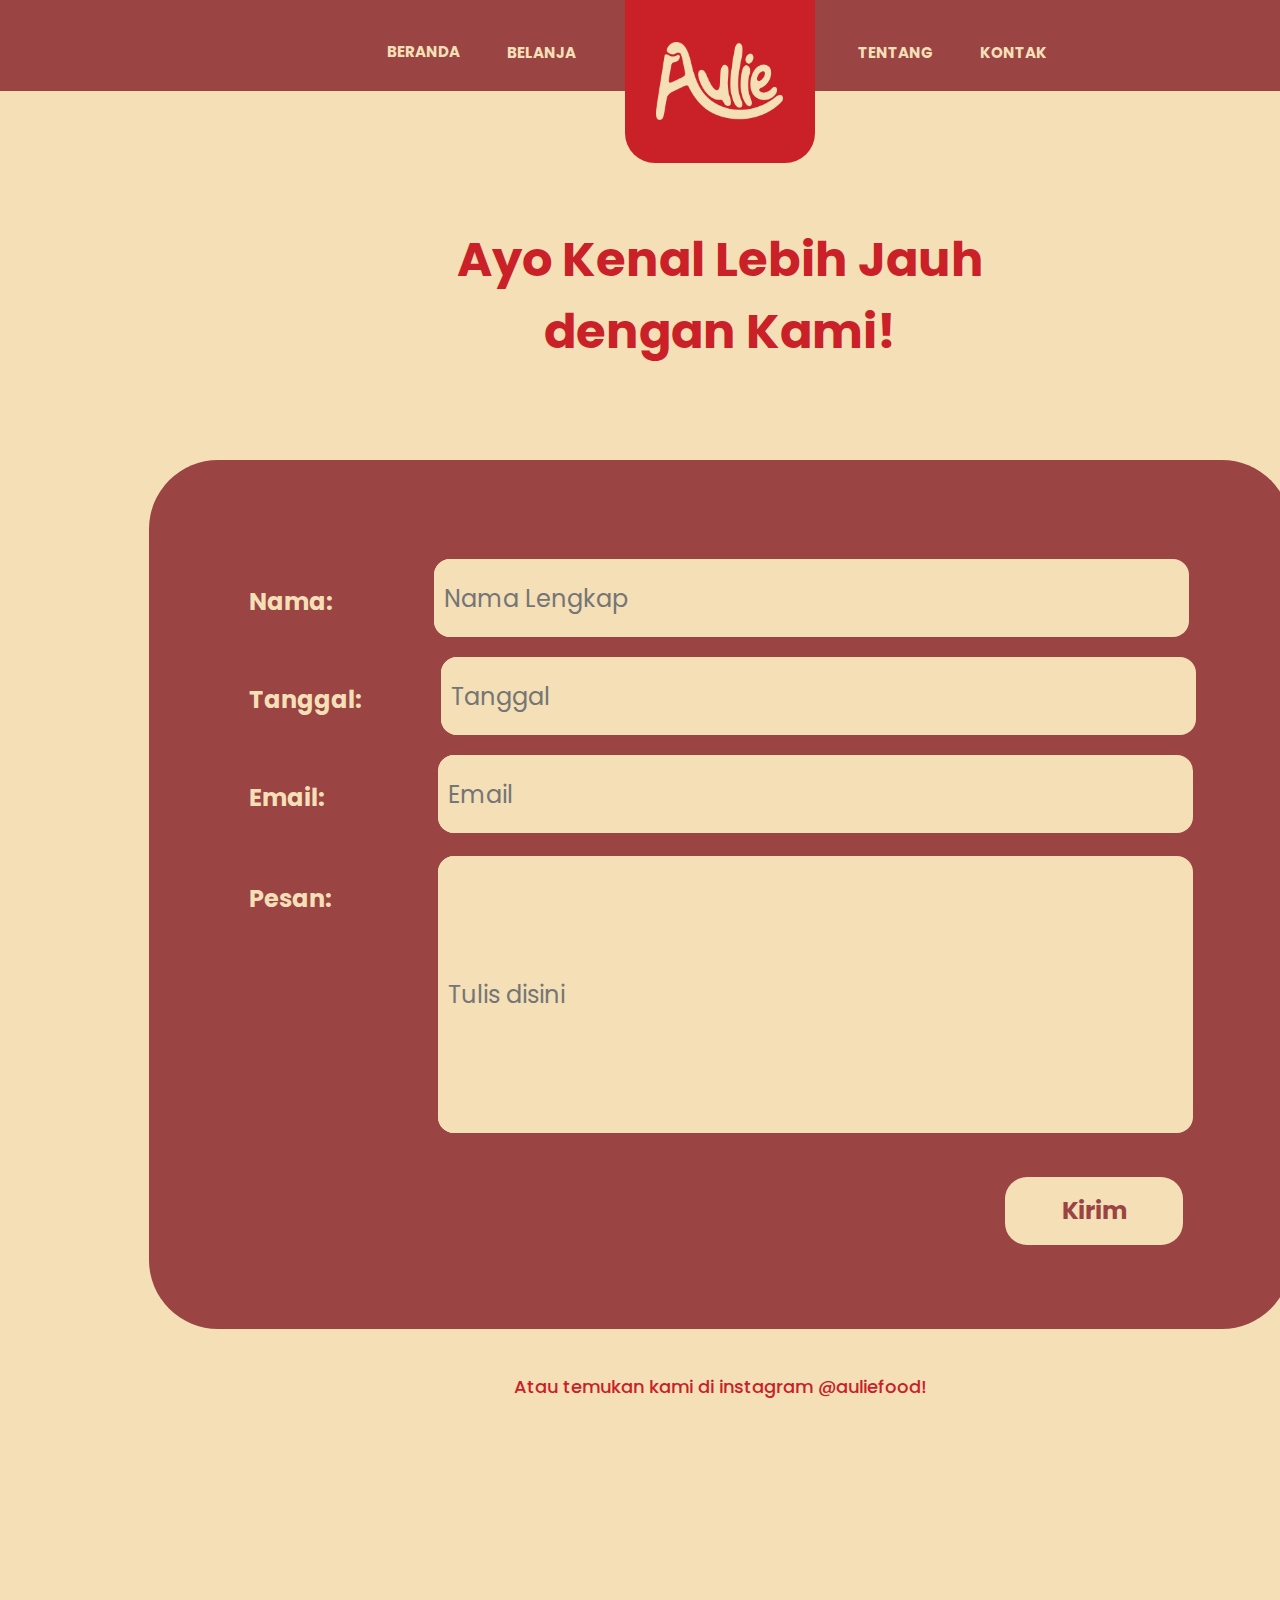
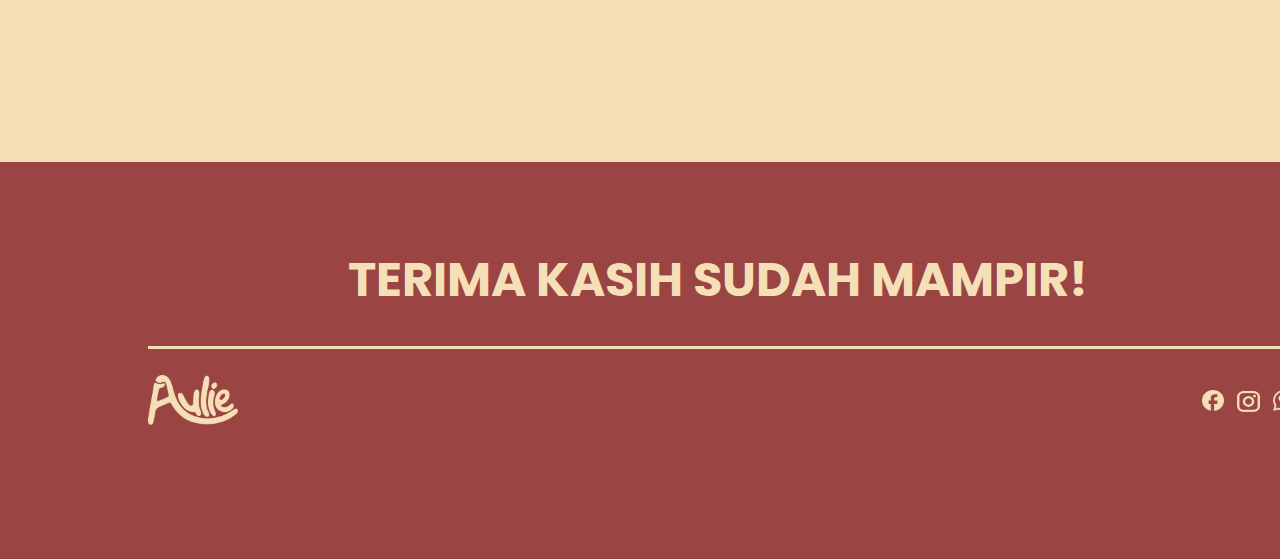
<file: contact.html>
<!DOCTYPE html>
<html>
<head>
  <meta charset="utf-8" />
  <link rel="icon" href="/favicon.ico" />
  <meta name="viewport" content="width=device-width, initial-scale=1" />
  <meta name="theme-color" content="#000000" />
  <title>CONTACT</title>
  <link rel="stylesheet" href="https://fonts.googleapis.com/css?family=Poppins%3A500%2C700"/>
  <link rel="stylesheet" href="https://fonts.googleapis.com/css?family=Source+Sans+Pro%3A500%2C700"/>
  <link rel="stylesheet" href="./styles/contact.css"/>
</head>
<body>
<div class="contact-bHX">
  <div class="auto-group-dj6y-YCm">
    <div class="body-1-skq">
      <p class="ayo-kenal-lebih-jauh-dengan-kami-Ajw">Ayo Kenal Lebih Jauh dengan Kami!</p>
      <div class="auto-group-xheu-fAu">
        <div class="auto-group-fnrt-ky3">
          <p class="nama--htH">Nama: </p>
          <div class="rectangle-15-29s">
            <input type="text" placeholder="Nama Lengkap">
          </div>
        </div>
        <div class="auto-group-2vgm-k5s">
          <p class="tanggal--hmo">Tanggal:</p>
          <div class="rectangle-16-Dk9"><input type="text" placeholder="Tanggal">
          </div>
        </div>
        <div class="auto-group-seof-MbT">
          <p class="email--ucy">Email:</p>
          <div class="rectangle-17-dYy">
            <input type="text" placeholder="Email">
          </div>
        </div>
        <div class="auto-group-bbtb-AJ1">
          <p class="pesan--iKX">Pesan:</p>
          <div class="rectangle-18-3Mo"> <input type="text" placeholder="Tulis disini">
          </div>
        </div>
        <div class="auto-group-ovg5-BD7"><a href="index.html">Kirim</a></div>
      </div>
      <p class="atau-temukan-kami-di-instagram-auliefood-pG5">Atau temukan kami di instagram @auliefood!</p>
    </div>
    <div class="navbar-vpu">
      <div class="rectangle-2-4w7">
      </div>
      <p class="beranda-p9b"><a href="index.html">BERANDA</a></p>
      <p class="belanja-viR"><a href="belanja.html">BELANJA</a></p>
      <p class="tentang-1zm"><a href="tentang.html">TENTANG</a></p>
      <p class="kontak-XiD">KONTAK</p>
      <div class="group-1-3Rf">
        <img class="group-hWD" src="./assets/group-Qrq.png"/>
      </div>
    </div>
  </div>
  <div class="footer-mFB">
    <div class="rectangle-6-u6V">
    </div>
    <p class="terima-kasih-sudah-mampir-C5b">TERIMA KASIH SUDAH MAMPIR!</p>
    <div class="line-1-3c1">
    </div>
    <div class="auto-group-dutt-yVf">
      <img class="group-gQ5" src="./assets/group-c6q.png"/>
      <a target="_blank" href="https://www.facebook.com/profile.php?id=100046115268625"><img class="vector-cYd" src="./assets/vector-97j.png"/></a>
      <a target="_blank"href="https://www.instagram.com/auliefood?igsh=MmVlMjlkMTBhMg=="><img class="vector-LUd" src="./assets/vector-69T.png"/></a>
      <a target="_blank"href="https://wa.me/6287879943777"><img class="vector-rhs" src="./assets/vector-Y9T.png"/></a>
    </div>
    <div class="ic-outline-facebook-Cmj">
    </div>
  </div>
</div>
</body>
</file>
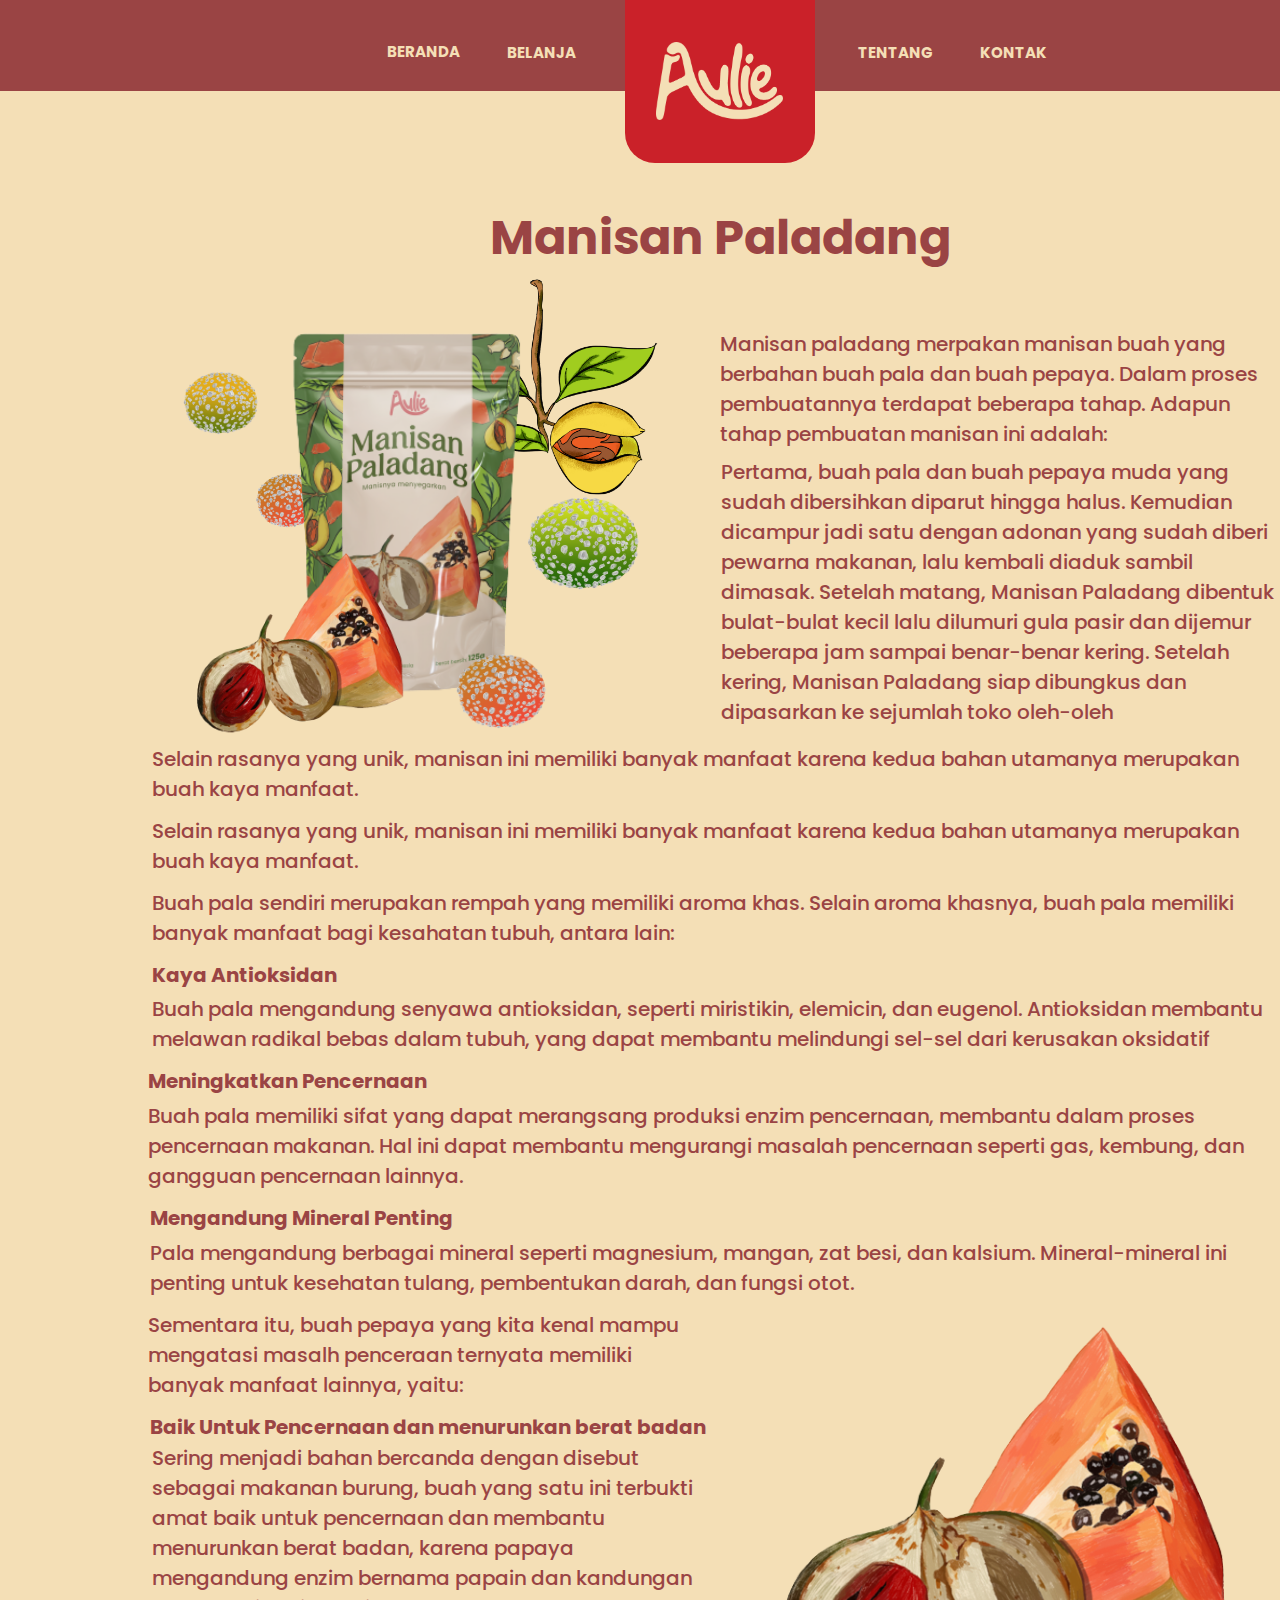
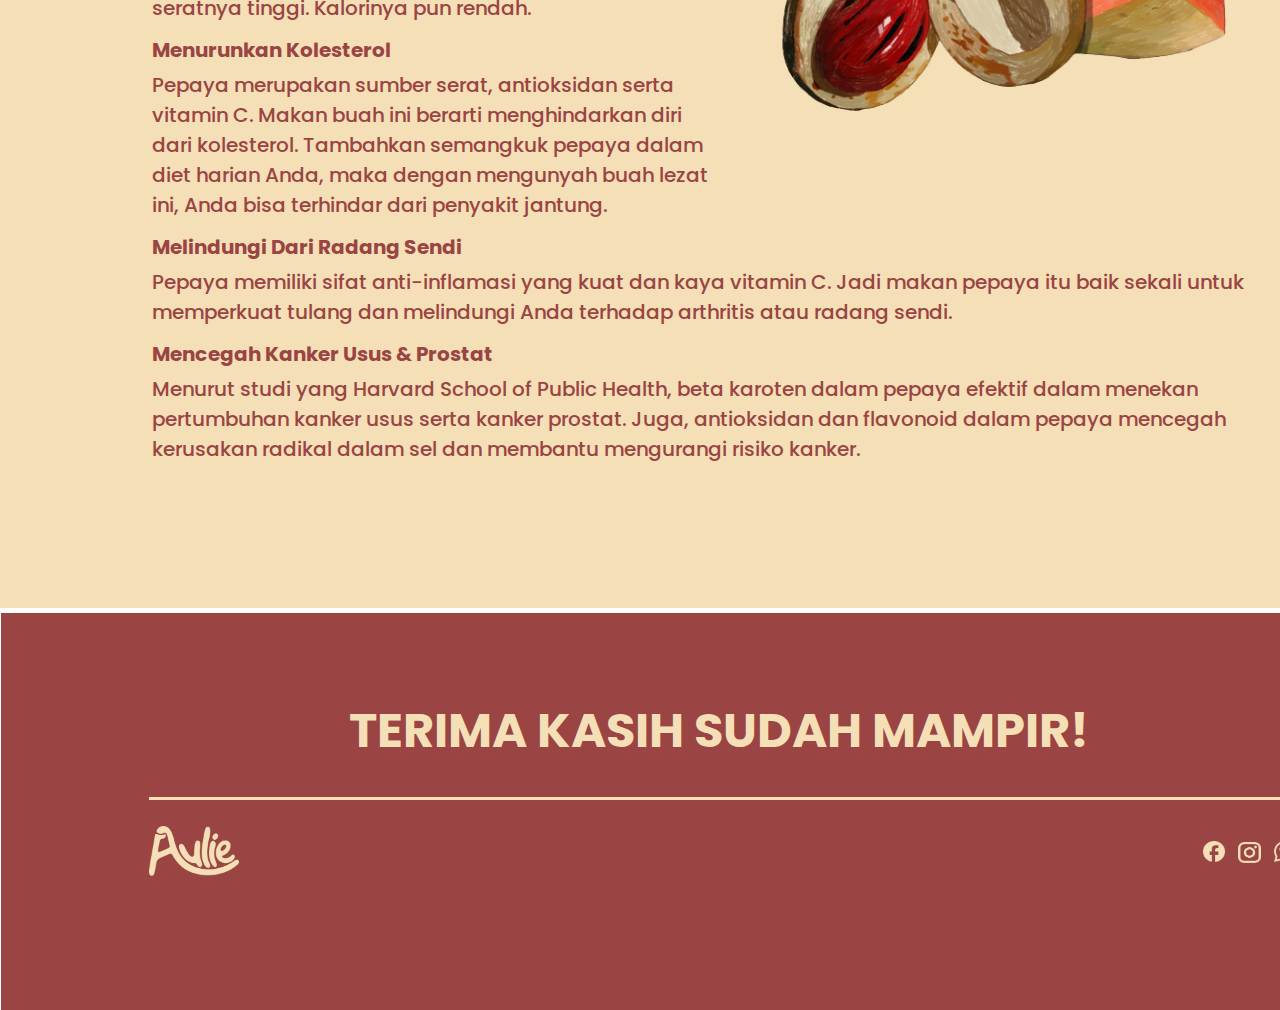
<file: tentang-paladang.html>
<!DOCTYPE html>
<html>
<head>
  <meta charset="utf-8" />
  <link rel="icon" href="/favicon.ico" />
  <meta name="viewport" content="width=device-width, initial-scale=1" />
  <meta name="theme-color" content="#000000" />
  <title>TENTANG PALADANG</title>
  <link rel="stylesheet" href="https://fonts.googleapis.com/css?family=Poppins%3A500%2C700"/>
  <link rel="stylesheet" href="https://fonts.googleapis.com/css?family=Source+Sans+Pro%3A500%2C700"/>
  <link rel="stylesheet" href="https://fonts.googleapis.com/css?family=Montserrat+Alternates%3A500"/>
  <link rel="stylesheet" href="./styles/tentang-paladang.css"/>
</head>
<body>
<div class="tentang-paladang-Uzh">
  <div class="body-1-2FX">
    <div class="auto-group-y5ed-8pM">
      <p class="manisan-paladang-3wK">Manisan Paladang</p>
      <div class="manisan-paladang-XrV">
        <img class="paladang-supergrafis-cnah-merah-r85" src="./assets/paladang-supergrafis-cnah-merah.png"/>
        <img class="paladang-supergrafis-cnah-merah-8bP" src="./assets/paladang-supergrafis-cnah-merah-f3b.png"/>
        <img class="pala-illustration-1-qkh" src="./assets/pala-illustration-1-R2d.png"/>
        <div class="paladang-transparant-AY5">
        </div>
        <img class="paladang-1-G5K" src="./assets/paladang-1-3Gq.png"/>
        <img class="paladang-supergrafis-cnah-ijo-abo" src="./assets/paladang-supergrafis-cnah-ijo-fLq.png"/>
        <img class="paladang-supergrafis-cnah-oren-JXo" src="./assets/paladang-supergrafis-cnah-oren-KQy.png"/>
        <img class="paladang-supergrafis-cnah-merah-SP7" src="./assets/paladang-supergrafis-cnah-merah-zSh.png"/>
      </div>
      <p class="manisan-paladang-merpakan-manisan-buah-yang-berbahan-buah-pala-dan-buah-pepaya-dalam-proses-pembuatannya-terdapat-beberapa-tahap-adapun-tahap-pembuatan-manisan-ini-adalah--9oK">Manisan paladang merpakan manisan buah yang berbahan buah pala dan buah pepaya. Dalam proses pembuatannya terdapat beberapa tahap. Adapun tahap pembuatan manisan ini adalah:</p>
      <p class="[base64]">
        <span class="[base64]">Pertama, buah pala dan buah pepaya muda yang sudah dibersihkan diparut hingga halus. Kemudian dicampur jadi satu dengan adonan yang sudah diberi pewarna makanan, lalu kembali diaduk sambil dimasak. Setelah matang, </span>
        <span class="[base64]">Manisan Paladang</span>
        <span class="[base64]"> dibentuk bulat-bulat kecil lalu dilumuri gula pasir dan dijemur beberapa jam sampai benar-benar kering. Setelah kering, </span>
        <span class="[base64]">Manisan Paladang</span>
        <span class="[base64]"> siap dibungkus dan dipasarkan ke sejumlah toko oleh-oleh</span>
      </p>
      <p class="selain-rasanya-yang-unik-manisan-ini-memiliki-banyak-manfaat-karena-kedua-bahan-utamanya-merupakan-buah-kaya-manfaat-WUm">Selain rasanya yang unik, manisan ini memiliki banyak manfaat karena kedua bahan utamanya merupakan buah kaya manfaat.</p>
    </div>
    <div class="auto-group-wfmx-MkH">
      <p class="sementara-itu-buah-pepaya-yang-kita-kenal-mampu-mengatasi-masalh-penceraan-ternyata-memiliki-banyak-manfaat-lainnya-yaitu--H89">Sementara itu, buah pepaya yang kita kenal mampu mengatasi masalh penceraan ternyata memiliki banyak manfaat lainnya, yaitu:</p>
      <p class="[base64]">Sering menjadi bahan bercanda dengan disebut sebagai makanan burung, buah yang satu ini terbukti amat baik untuk pencernaan dan membantu menurunkan berat badan, karena papaya mengandung enzim bernama papain dan kandungan seratnya tinggi. Kalorinya pun rendah.</p>
      <p class="pala-mengandung-berbagai-mineral-seperti-magnesium-mangan-zat-besi-dan-kalsium-mineral-mineral-ini-penting-untuk-kesehatan-tulang-pembentukan-darah-dan-fungsi-otot-YyB">Pala mengandung berbagai mineral seperti magnesium, mangan, zat besi, dan kalsium. Mineral-mineral ini penting untuk kesehatan tulang, pembentukan darah, dan fungsi otot.</p>
      <p class="baik-untuk-pencernaan-dan-menurunkan-berat-badan-CXw">Baik Untuk Pencernaan dan menurunkan berat badan</p>
      <p class="[base64]">Pepaya merupakan sumber serat, antioksidan serta vitamin C. Makan buah ini berarti menghindarkan diri dari kolesterol. Tambahkan semangkuk pepaya dalam diet harian Anda, maka dengan mengunyah buah lezat ini, Anda bisa terhindar dari penyakit jantung.</p>
      <p class="menurunkan-kolesterol-7HX">Menurunkan Kolesterol</p>
      <img class="paladang-1-DbT" src="./assets/paladang-1-Qih.png"/>
    </div>
    <p class="selain-rasanya-yang-unik-manisan-ini-memiliki-banyak-manfaat-karena-kedua-bahan-utamanya-merupakan-buah-kaya-manfaat-Y7w">Selain rasanya yang unik, manisan ini memiliki banyak manfaat karena kedua bahan utamanya merupakan buah kaya manfaat.</p>
    <p class="buah-pala-sendiri-merupakan-rempah-yang-memiliki-aroma-khas-selain-aroma-khasnya-buah-pala-memiliki-banyak-manfaat-bagi-kesahatan-tubuh-antara-lain--DE5">Buah pala sendiri merupakan rempah yang memiliki aroma khas. Selain aroma khasnya, buah pala memiliki banyak manfaat bagi kesahatan tubuh, antara lain:</p>
    <p class="[base64]">Buah pala mengandung senyawa antioksidan, seperti miristikin, elemicin, dan eugenol. Antioksidan membantu melawan radikal bebas dalam tubuh, yang dapat membantu melindungi sel-sel dari kerusakan oksidatif</p>
    <p class="kaya-antioksidan-tjX">Kaya Antioksidan</p>
    <p class="[base64]">Buah pala memiliki sifat yang dapat merangsang produksi enzim pencernaan, membantu dalam proses pencernaan makanan. Hal ini dapat membantu mengurangi masalah pencernaan seperti gas, kembung, dan gangguan pencernaan lainnya.</p>
    <p class="meningkatkan-pencernaan-c3F">Meningkatkan Pencernaan</p>
    <p class="mengandung-mineral-penting-KTT">Mengandung Mineral Penting</p>
    <p class="pepaya-memiliki-sifat-anti-inflamasi-yang-kuat-dan-kaya-vitamin-c-jadi-makan-pepaya-itu-baik-sekali-untuk-memperkuat-tulang-dan-melindungi-anda-terhadap-arthritis-atau-radang-sendi-zpV">Pepaya memiliki sifat anti-inflamasi yang kuat dan kaya vitamin C. Jadi makan pepaya itu baik sekali untuk memperkuat tulang dan melindungi Anda terhadap arthritis atau radang sendi.</p>
    <p class="melindungi-dari-radang-sendi-zxu">Melindungi Dari Radang Sendi</p>
    <p class="[base64]">Menurut studi yang Harvard School of Public Health, beta karoten dalam pepaya efektif dalam menekan pertumbuhan kanker usus serta kanker prostat. Juga, antioksidan dan flavonoid dalam pepaya mencegah kerusakan radikal dalam sel dan membantu mengurangi risiko kanker.</p>
    <p class="mencegah-kanker-usus-prostat-KNu">Mencegah Kanker Usus &amp; Prostat</p>
  </div>
  <div class="footer-c77">
    <div class="rectangle-6-85T">
    </div>
    <p class="terima-kasih-sudah-mampir-4jo">TERIMA KASIH SUDAH MAMPIR!</p>
    <div class="line-1-mPK">
    </div>
    <img class="group-hXs" src="./assets/group-c6q.png"/>
    <a target="_blank" href="https://www.facebook.com/profile.php?id=100046115268625"><img class="vector-qPB" src="./assets/vector-97j.png"/></a>
    <a target="_blank"href="https://www.instagram.com/auliefood?igsh=MmVlMjlkMTBhMg=="><img class="vector-6pu" src="./assets/vector-69T.png"/></a>
    <a target="_blank"href="https://wa.me/6287879943777"><img class="vector-dpq" src="./assets/vector-Y9T.png"/></a>
  </div>
  <div class="navbar-NnR">
    <div class="rectangle-2-6iR">
    </div>
    <p class="beranda-F5X"><a href="index.html">BERANDA</a></p>
    <p class="belanja-9gh"><a href="belanja.html">BELANJA</a></p>
    <p class="tentang-4of"><a href="tentang.html">TENTANG</a></p>
    <p class="kontak-BNV"><a href="contact.html">KONTAK</a></p>
    <div class="group-1-gq3">
      <img class="group-Bmo" src="./assets/group-Qrq.png"/>
    </div>
  </div>
</div>
</body>
</file>
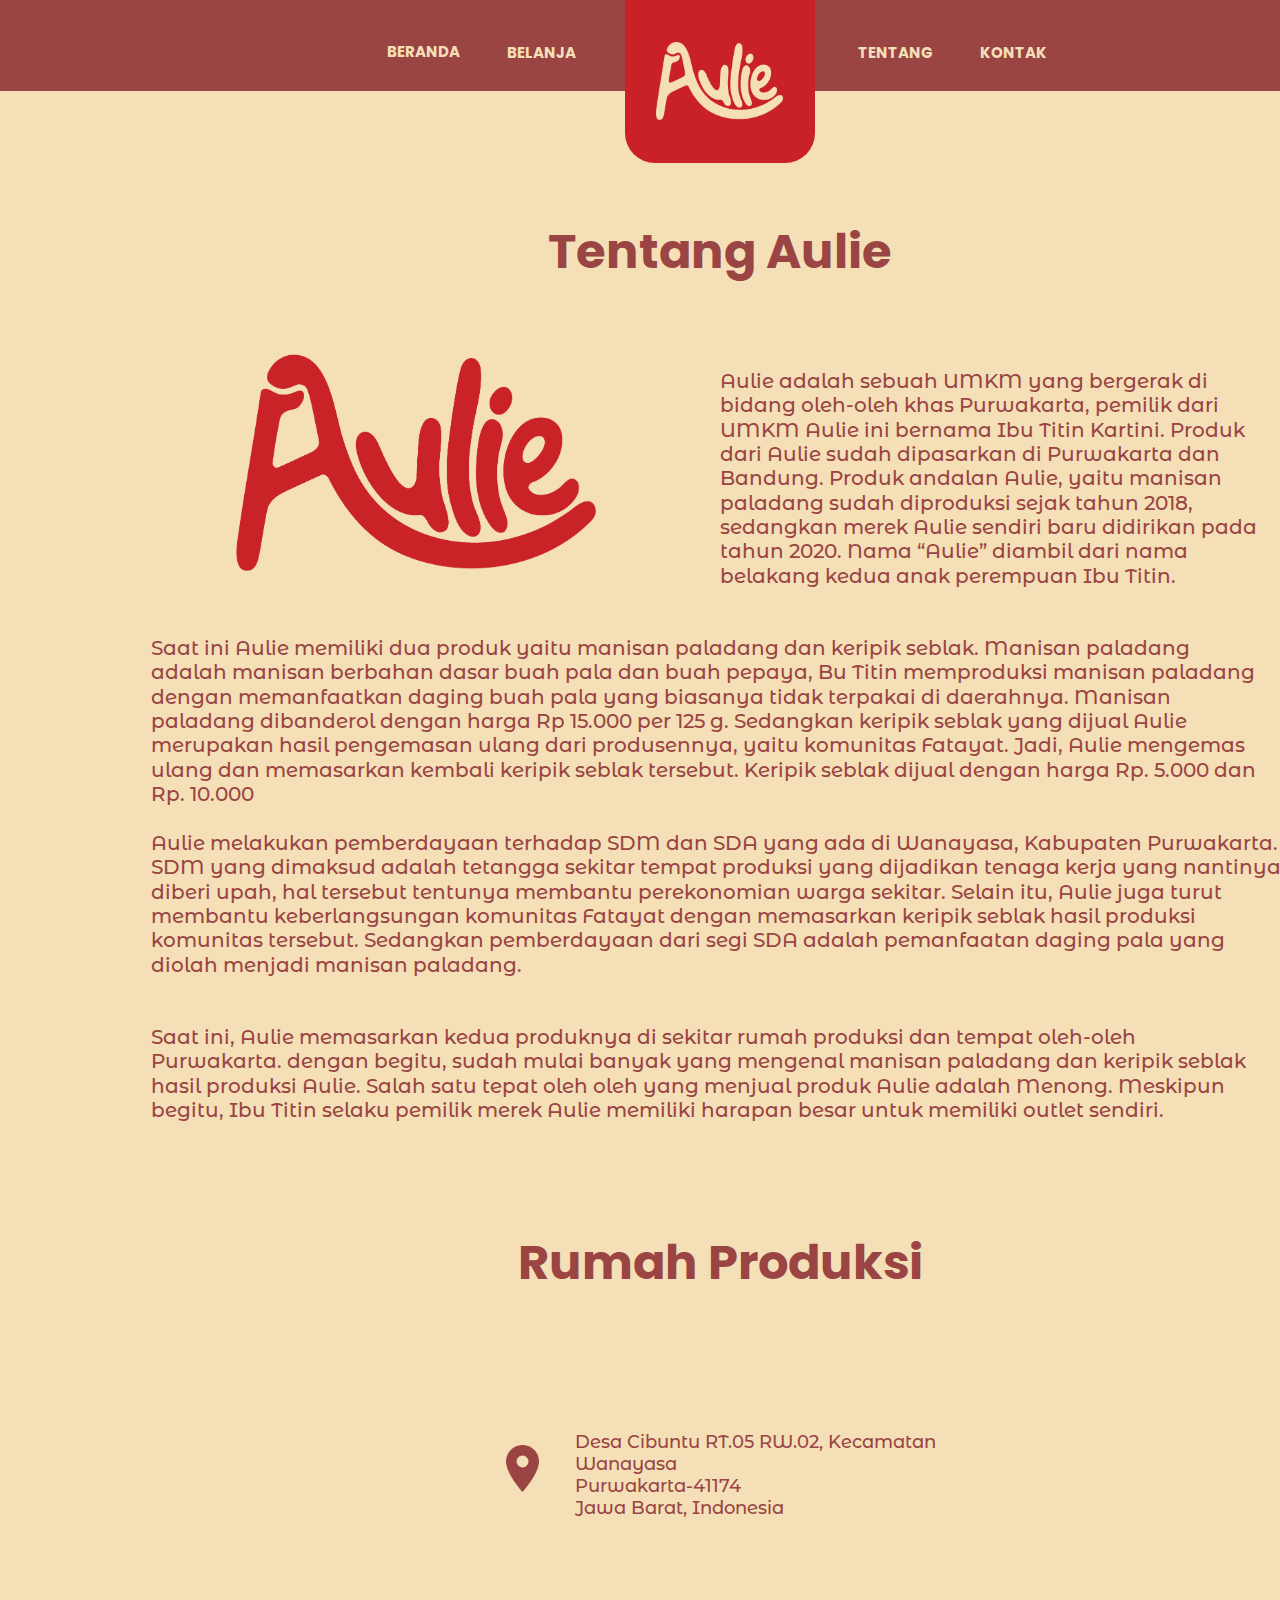
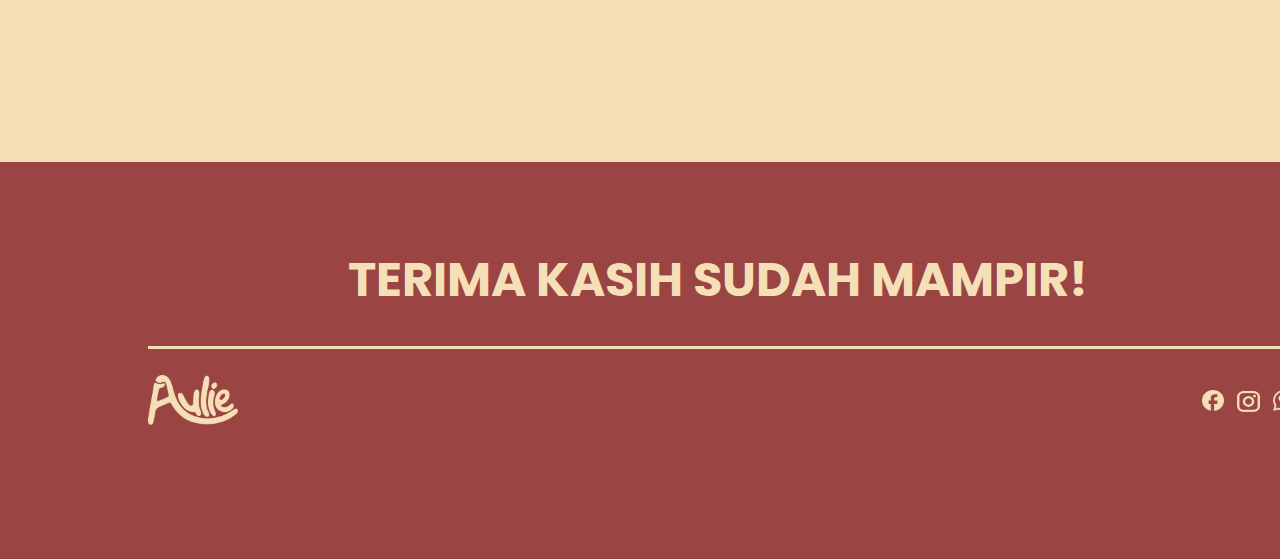
<file: tentang.html>
<!DOCTYPE html>
<html>
<head>
  <meta charset="utf-8" />
  <link rel="icon" href="/favicon.ico" />
  <meta name="viewport" content="width=device-width, initial-scale=1" />
  <meta name="theme-color" content="#000000" />
  <title>TENTANG</title>
  <link rel="stylesheet" href="https://fonts.googleapis.com/css?family=Poppins%3A700"/>
  <link rel="stylesheet" href="https://fonts.googleapis.com/css?family=Source+Sans+Pro%3A500%2C700"/>
  <link rel="stylesheet" href="https://fonts.googleapis.com/css?family=Montserrat+Alternates%3A500"/>
  <link rel="stylesheet" href="./styles/tentang.css"/>
</head>
<body>
<div class="tentang-r1K">
  <div class="body-1-z7X">
    <div class="auto-group-w27x-T17">
      <img class="guideline-logo-06-1-AAR" src="./assets/guideline-logo-06-1-AA9.png"/>
      <p class="tentang-aulie-US1">Tentang Aulie</p>
      <p class="[base64]">Aulie adalah sebuah UMKM yang bergerak di bidang oleh-oleh khas Purwakarta, pemilik dari UMKM Aulie ini bernama Ibu Titin Kartini. Produk dari Aulie sudah dipasarkan di Purwakarta dan Bandung. Produk andalan Aulie, yaitu manisan paladang sudah diproduksi sejak tahun 2018, sedangkan merek Aulie sendiri baru didirikan pada tahun 2020. Nama “Aulie” diambil dari nama belakang kedua anak perempuan Ibu Titin. </p>
      <p class="[base64]">Saat ini Aulie memiliki dua produk yaitu manisan paladang dan keripik seblak. Manisan paladang adalah manisan berbahan dasar buah pala dan buah pepaya, Bu Titin memproduksi manisan paladang dengan memanfaatkan daging buah pala yang biasanya tidak terpakai di daerahnya. Manisan paladang dibanderol dengan harga Rp 15.000 per 125 g. Sedangkan keripik seblak yang dijual Aulie merupakan hasil pengemasan ulang dari produsennya, yaitu komunitas Fatayat. Jadi, Aulie mengemas ulang dan memasarkan kembali keripik seblak tersebut. Keripik seblak dijual dengan harga Rp. 5.000 dan Rp. 10.000</p>
    </div>
    <p class="[base64]">Aulie melakukan pemberdayaan terhadap SDM dan SDA yang ada di Wanayasa, Kabupaten Purwakarta. SDM yang dimaksud adalah tetangga sekitar tempat produksi yang dijadikan tenaga kerja yang nantinya diberi upah, hal tersebut tentunya membantu perekonomian  warga sekitar. Selain itu, Aulie juga turut membantu keberlangsungan komunitas Fatayat dengan memasarkan keripik seblak hasil produksi komunitas tersebut. Sedangkan pemberdayaan dari segi SDA adalah pemanfaatan daging pala yang diolah menjadi manisan paladang.</p>
    <p class="[base64]">Saat ini, Aulie memasarkan kedua produknya di sekitar rumah produksi dan tempat oleh-oleh Purwakarta. dengan begitu, sudah mulai banyak yang mengenal manisan paladang dan keripik seblak hasil produksi Aulie. Salah satu tepat oleh oleh yang menjual produk Aulie adalah Menong. Meskipun begitu, Ibu Titin selaku pemilik merek Aulie memiliki harapan besar untuk memiliki outlet sendiri.</p>
    <p class="rumah-produksi-sAd">Rumah Produksi</p>
    <div class="auto-group-69c9-zW9">
      <img class="vector-Jmj" src="./assets/vector-EGm.png"/>
      <p class="desa-cibuntu-rt05-rw02-kecamatan-wanayasa-purwakarta-41174-jawa-barat-indonesia-Ddo">
      Desa Cibuntu RT.05 RW.02, Kecamatan Wanayasa
      <br/>
      Purwakarta-41174
      <br/>
      Jawa Barat, Indonesia
      </p>
    </div>
  </div>
  <div class="footer-5vu">
    <div class="rectangle-6-RUy">
    </div>
    <p class="terima-kasih-sudah-mampir-MtR">TERIMA KASIH SUDAH MAMPIR!</p>
    <div class="line-1-GEh">
    </div>
    <div class="auto-group-ywwo-z4D">
      <img class="group-HJD" src="./assets/group-c6q.png"/>
      <a target="_blank" href="https://www.facebook.com/profile.php?id=100046115268625"><img class="vector-pJ9" src="./assets/vector-97j.png"/></a>
      <a target="_blank"href="https://www.instagram.com/auliefood?igsh=MmVlMjlkMTBhMg=="><img class="vector-LnH" src="./assets/vector-69T.png"/></a>
      <a target="_blank"href="https://wa.me/6287879943777"><img class="vector-4yB" src="./assets/vector-Y9T.png"/></a>
    </div>
    <div class="ic-outline-facebook-CpV">
    </div>
  </div>
  <div class="navbar-LQu">
    <div class="rectangle-2-Un1">
    </div>
    <p class="beranda-EFP"><a href="index.html">BERANDA</a></p>
    <p class="belanja-igM"><a href="belanja.html">BELANJA</a></p>
    <p class="tentang-pzH">TENTANG</p>
    <p class="kontak-YQV"><a href="contact.html">KONTAK</a></p>
    <div class="group-1-4Nq">
      <img class="group-BCZ" src="./assets/group-Qrq.png"/>
    </div>
  </div>
</div>
</body>
</file>
<file: styles/contact.css>
html {
	font-size:62.5%;
}
* {
	margin: 0;
	padding: 0;
}
ul, li {
	list-style: none;
}
input {
	border: none;
}
body {
  width: 144rem;
}.contact-bHX {
  width: 100%;
  overflow: hidden;
  position: relative;
  align-items: center;
  display: flex;
  flex-direction: column;
  background-color: #ffffff;
}
.contact-bHX .auto-group-dj6y-YCm {
  width: 100%;
  height: 176.2rem;
  position: relative;
  flex-shrink: 0;
}
.contact-bHX .auto-group-dj6y-YCm .body-1-skq {
  box-sizing: border-box;
  padding: 13.6rem 14.9rem 36.2rem 14.9rem;
  width: 144rem;
  height: 167.4rem;
  position: absolute;
  left: 0;
  top: 8.8rem;
  overflow: hidden;
  align-items: center;
  display: flex;
  flex-direction: column;
  background-color: #f4dfb6;
}
.contact-bHX .auto-group-dj6y-YCm .body-1-skq .ayo-kenal-lebih-jauh-dengan-kami-Ajw {
  margin-bottom: 9.2rem;
  max-width: 53.6rem;
  text-align: center;
  font-size: 4.8rem;
  font-weight: 700;
  line-height: 1.5;
  color: #ca2129;
  font-family: Poppins, 'Source Sans Pro';
  flex-shrink: 0;
}
.contact-bHX .auto-group-dj6y-YCm .body-1-skq .auto-group-xheu-fAu {
  margin-bottom: 4.4rem;
  box-sizing: border-box;
  padding: 9.9rem 10.8rem 8.4rem 10rem;
  width: 100%;
  align-items: center;
  display: flex;
  flex-direction: column;
  background-color: #9a4444;
  border-radius: 6.9rem;
  flex-shrink: 0;
}
.contact-bHX .auto-group-dj6y-YCm .body-1-skq .auto-group-xheu-fAu .auto-group-fnrt-ky3 {
  margin-bottom: 2rem;
  width: 100%;
  display: flex;
  align-items: center;
  flex-shrink: 0;
}
.contact-bHX .auto-group-dj6y-YCm .body-1-skq .auto-group-xheu-fAu .auto-group-fnrt-ky3 .nama--htH {
  margin: 0.8rem 10.1rem 0rem 0rem;
  font-size: 2.4rem;
  font-weight: 700;
  line-height: 1.5;
  color: #f4dfb6;
  font-family: Poppins, 'Source Sans Pro';
  white-space: nowrap;
  flex-shrink: 0;
}
.contact-bHX .auto-group-dj6y-YCm .body-1-skq .auto-group-xheu-fAu .auto-group-fnrt-ky3 .rectangle-15-29s {
  width: 74.5rem;
  height: 7.8rem;
  background-color: #f4dfb6;
  border-radius: 1.6rem;
  flex-shrink: 0;
}
.contact-bHX .auto-group-dj6y-YCm .body-1-skq .auto-group-xheu-fAu .auto-group-fnrt-ky3 .rectangle-15-29s input{
  width: 74.5rem;
  height: 7.8rem;
  background-color: #f4dfb6;
  border-radius: 1.6rem;
  flex-shrink: 0;
  color: #9a4444;
  font-family: Poppins, 'Source Sans Pro';
  white-space: nowrap;
  flex-shrink: 0;
  padding-left: 10px;
  font-size: 2.4rem;
}
.contact-bHX .auto-group-dj6y-YCm .body-1-skq .auto-group-xheu-fAu .auto-group-2vgm-k5s {
  margin-bottom: 2rem;
  width: 100%;
  display: flex;
  align-items: center;
  flex-shrink: 0;
}
.contact-bHX .auto-group-dj6y-YCm .body-1-skq .auto-group-xheu-fAu .auto-group-2vgm-k5s .tanggal--hmo {
  margin: 0.8rem 7.9rem 0rem 0rem;
  font-size: 2.4rem;
  font-weight: 700;
  line-height: 1.5;
  color: #f4dfb6;
  font-family: Poppins, 'Source Sans Pro';
  white-space: nowrap;
  flex-shrink: 0;
}
.contact-bHX .auto-group-dj6y-YCm .body-1-skq .auto-group-xheu-fAu .auto-group-2vgm-k5s .rectangle-16-Dk9 {
  width: 74.5rem;
  height: 7.8rem;
  background-color: #f4dfb6;
  border-radius: 1.6rem;
  flex-shrink: 0;
}
.contact-bHX .auto-group-dj6y-YCm .body-1-skq .auto-group-xheu-fAu .auto-group-2vgm-k5s .rectangle-16-Dk9 input {
  width: 74.5rem;
  height: 7.8rem;
  background-color: #f4dfb6;
  border-radius: 1.6rem;
  flex-shrink: 0;
  color: #9a4444;
  font-family: Poppins, 'Source Sans Pro';
  white-space: nowrap;
  flex-shrink: 0;
  padding-left: 10px;
  font-size: 2.4rem;
}
.contact-bHX .auto-group-dj6y-YCm .body-1-skq .auto-group-xheu-fAu .auto-group-seof-MbT {
  margin-bottom: 2.3rem;
  width: 100%;
  display: flex;
  align-items: center;
  flex-shrink: 0;
}
.contact-bHX .auto-group-dj6y-YCm .body-1-skq .auto-group-xheu-fAu .auto-group-seof-MbT .email--ucy {
  margin: 0.8rem 11.3rem 0rem 0rem;
  font-size: 2.4rem;
  font-weight: 700;
  line-height: 1.5;
  color: #f4dfb6;
  font-family: Poppins, 'Source Sans Pro';
  white-space: nowrap;
  flex-shrink: 0;
}
.contact-bHX .auto-group-dj6y-YCm .body-1-skq .auto-group-xheu-fAu .auto-group-seof-MbT .rectangle-17-dYy {
  width: 74.5rem;
  height: 7.8rem;
  background-color: #f4dfb6;
  border-radius: 1.6rem;
  flex-shrink: 0;
}
.contact-bHX .auto-group-dj6y-YCm .body-1-skq .auto-group-xheu-fAu .auto-group-seof-MbT .rectangle-17-dYy input {
  width: 74.5rem;
  height: 7.8rem;
  background-color: #f4dfb6;
  border-radius: 1.6rem;
  flex-shrink: 0;
  color: #9a4444;
  font-family: Poppins, 'Source Sans Pro';
  white-space: nowrap;
  flex-shrink: 0;
  padding-left: 10px;
  font-size: 2.4rem;
}
.contact-bHX .auto-group-dj6y-YCm .body-1-skq .auto-group-xheu-fAu .auto-group-bbtb-AJ1 {
  margin-bottom: 4.4rem;
  width: 100%;
  display: flex;
  align-items: flex-start;
  flex-shrink: 0;
}
.contact-bHX .auto-group-dj6y-YCm .body-1-skq .auto-group-xheu-fAu .auto-group-bbtb-AJ1 .pesan--iKX {
  margin: 2.5rem 10.6rem 0rem 0rem;
  font-size: 2.4rem;
  font-weight: 700;
  line-height: 1.5;
  color: #f4dfb6;
  font-family: Poppins, 'Source Sans Pro';
  white-space: nowrap;
  flex-shrink: 0;
}
.contact-bHX .auto-group-dj6y-YCm .body-1-skq .auto-group-xheu-fAu .auto-group-bbtb-AJ1 .rectangle-18-3Mo {
  width: 74.5rem;
  height: 27.7rem;
  background-color: #f4dfb6;
  border-radius: 1.6rem;
  flex-shrink: 0;
}
.contact-bHX .auto-group-dj6y-YCm .body-1-skq .auto-group-xheu-fAu .auto-group-bbtb-AJ1 .rectangle-18-3Mo input {
  width: 74.5rem;
  height: 27.7rem;
  background-color: #f4dfb6;
  border-radius: 1.6rem;
  flex-shrink: 0;
  color: #9a4444;
  font-family: Poppins, 'Source Sans Pro';
  white-space: nowrap;
  flex-shrink: 0;
  padding-left: 10px;
  font-size: 2.4rem;
  align-items: start;
}
.contact-bHX .auto-group-dj6y-YCm .body-1-skq .auto-group-xheu-fAu .auto-group-ovg5-BD7 {
  margin-left: 75.6rem;
  width: 17.8rem;
  height: 6.8rem;
  text-align: center;
  font-size: 2.4rem;
  font-weight: 700;
  line-height: 1.5;
  color: #9a4444;
  font-family: Poppins, 'Source Sans Pro';
  white-space: nowrap;
  display: flex;
  align-items: center;
  justify-content: center;
  background-color: #f4dfb6;
  border-radius: 2.2rem;
  flex-shrink: 0;
}
.contact-bHX .auto-group-dj6y-YCm .body-1-skq .auto-group-xheu-fAu .auto-group-ovg5-BD7 a {
  color: #9a4444;
  cursor: pointer;
  text-decoration: none;
}
.contact-bHX .auto-group-dj6y-YCm .body-1-skq .atau-temukan-kami-di-instagram-auliefood-pG5 {
  text-align: center;
  font-size: 1.8rem;
  font-weight: 500;
  line-height: 1.5;
  color: #ca2129;
  font-family: Poppins, 'Source Sans Pro';
  white-space: nowrap;
  flex-shrink: 0;
}
.contact-bHX .auto-group-dj6y-YCm .navbar-vpu {
  width: 144rem;
  height: 16.3rem;
  position: absolute;
  left: 0;
  top: 0;
  overflow: hidden;
}
.contact-bHX .auto-group-dj6y-YCm .navbar-vpu .rectangle-2-4w7 {
  width: 144rem;
  height: 9.1rem;
  position: absolute;
  left: 0;
  top: 0;
  background-color: #9a4444;
}
.contact-bHX .auto-group-dj6y-YCm .navbar-vpu .beranda-p9b {
  width: 7.3rem;
  height: 2.3rem;
  cursor: pointer;
  position: absolute;
  left: 38.7rem;
  top: 4.1rem;
  font-size: 1.5rem;
  font-weight: 700;
  line-height: 1.5;
  color: #f4dfb6;
  font-family: Poppins, 'Source Sans Pro';
  white-space: nowrap;
}
.contact-bHX .auto-group-dj6y-YCm .navbar-vpu .belanja-viR {
  width: 6.8rem;
  height: 2.3rem;
  cursor: pointer;
  position: absolute;
  left: 50.7rem;
  top: 4.2rem;
  font-size: 1.5rem;
  font-weight: 700;
  line-height: 1.5;
  color: #f4dfb6;
  font-family: Poppins, 'Source Sans Pro';
  white-space: nowrap;
}
.contact-bHX .auto-group-dj6y-YCm .navbar-vpu .tentang-1zm {
  width: 7.1rem;
  height: 2.3rem;
  cursor: pointer;
  position: absolute;
  left: 85.8rem;
  top: 4.2rem;
  font-size: 1.5rem;
  font-weight: 700;
  line-height: 1.5;
  color: #f4dfb6;
  font-family: Poppins, 'Source Sans Pro';
  white-space: nowrap;
}
.contact-bHX .auto-group-dj6y-YCm .navbar-vpu .kontak-XiD {
  width: 6.4rem;
  height: 2.3rem;
  position: absolute;
  left: 98rem;
  top: 4.2rem;
  font-size: 1.5rem;
  font-weight: 700;
  line-height: 1.5;
  color: #f4dfb6;
  font-family: Poppins, 'Source Sans Pro';
  white-space: nowrap;
}
.contact-bHX .auto-group-dj6y-YCm .navbar-vpu .group-1-3Rf {
  box-sizing: border-box;
  padding: 4.2rem 3.172rem 4.274rem 3.1rem;
  width: 19rem;
  height: 16.3rem;
  position: absolute;
  left: 62.5rem;
  top: 0;
  background-color: #ca2129;
  border-radius: 0 0 3rem 3rem;
}
.contact-bHX .auto-group-dj6y-YCm .navbar-vpu .group-1-3Rf .group-hWD {
  width: 12.7285rem;
  height: 7.8265rem;
  object-fit: contain;
  vertical-align: top;
}
.contact-bHX .footer-mFB {
  width: 100%;
  height: 39.7rem;
  position: relative;
  overflow: hidden;
  flex-shrink: 0;
}
.contact-bHX .footer-mFB .rectangle-6-u6V {
  width: 144rem;
  height: 48.4rem;
  position: absolute;
  left: 0;
  top: -0.4rem;
  background-color: #9a4444;
}
.contact-bHX .footer-mFB .terima-kasih-sudah-mampir-C5b {
  width: 74.4rem;
  height: 7.2rem;
  position: absolute;
  left: 34.8rem;
  top: 8.2rem;
  font-size: 4.8rem;
  font-weight: 700;
  line-height: 1.5;
  color: #f4dfb6;
  font-family: Poppins, 'Source Sans Pro';
  white-space: nowrap;
}
.contact-bHX .footer-mFB .line-1-3c1 {
  width: 114.7rem;
  height: 0.3rem;
  position: absolute;
  left: 14.8rem;
  top: 18.4rem;
  background-color: #f4dfb6;
}
.contact-bHX .footer-mFB .auto-group-dutt-yVf {
  width: 114.7rem;
  height: 5.0389rem;
  position: absolute;
  left: 14.8rem;
  top: 21.3rem;
  display: flex;
  align-items: center;
}
.contact-bHX .footer-mFB .auto-group-dutt-yVf .group-gQ5 {
  margin-right: 96.4rem;
  width: 9rem;
  height: 5.0389rem;
  position: relative;
  object-fit: contain;
  vertical-align: top;
  flex-shrink: 0;
}
.contact-bHX .footer-mFB .auto-group-dutt-yVf .vector-cYd {
  margin: 0.055rem 1.3rem 0rem 0rem;
  width: 2.2rem;
  height: 2.0943rem;
  object-fit: contain;
  vertical-align: top;
  flex-shrink: 0;
}
.contact-bHX .footer-mFB .auto-group-dutt-yVf .vector-LUd {
  margin: 0.237rem 1.3rem 0rem 0rem;
  width: 2.3rem;
  height: 2.0943rem;
  object-fit: contain;
  vertical-align: top;
  flex-shrink: 0;
}
.contact-bHX .footer-mFB .auto-group-dutt-yVf .vector-rhs {
  margin-top: 0.0553rem;
  width: 2.2rem;
  height: 2.0943rem;
  object-fit: contain;
  vertical-align: top;
  flex-shrink: 0;
}
.contact-bHX .footer-mFB .ic-outline-facebook-Cmj {
  width: 2.4rem;
  height: 2.4rem;
  position: absolute;
  left: 115.6rem;
  top: 35.7rem;
  overflow: hidden;
}

a:-webkit-any-link{
  color: #f4dfb6;
  cursor: pointer;
  text-decoration: none;
}
</file>
<file: styles/tentang-paladang.css>
html {
	font-size:62.5%;
}
* {
	margin: 0;
	padding: 0;
}
ul, li {
	list-style: none;
}
input {
	border: none;
}
body {
  width: 144rem;
}.tentang-paladang-Uzh {
  width: 100%;
  height: 261rem;
  position: relative;
  overflow: hidden;
  background-color: #ffffff;
}
.tentang-paladang-Uzh .body-1-2FX {
  width: 144rem;
  height: 211.7rem;
  position: absolute;
  left: 0;
  top: 9.1rem;
  overflow: hidden;
  background-color: #f4dfb6;
}
.tentang-paladang-Uzh .body-1-2FX .auto-group-y5ed-8pM {
  width: 113rem;
  height: 60.2rem;
  position: absolute;
  left: 15.2rem;
  top: 11.1rem;
}
.tentang-paladang-Uzh .body-1-2FX .auto-group-y5ed-8pM .manisan-paladang-3wK {
  width: 46.5rem;
  height: 7.2rem;
  position: absolute;
  left: 33.55rem;
  top: 0;
  text-align: center;
  font-size: 4.8rem;
  font-weight: 700;
  line-height: 1.5;
  color: #9a4444;
  font-family: Poppins, 'Source Sans Pro';
  white-space: nowrap;
}
.tentang-paladang-Uzh .body-1-2FX .auto-group-y5ed-8pM .manisan-paladang-XrV {
  width: 53.1574rem;
  height: 52.3rem;
  cursor: pointer;
  position: absolute;
  left: 0;
  top: 4.7rem;
}
.tentang-paladang-Uzh .body-1-2FX .auto-group-y5ed-8pM .manisan-paladang-XrV .paladang-supergrafis-cnah-merah-r85 {
  width: 11.8rem;
  height: 11.8rem;
  position: absolute;
  left: 7.7rem;
  top: 19.2rem;
  object-fit: cover;
  vertical-align: top;
}
.tentang-paladang-Uzh .body-1-2FX .auto-group-y5ed-8pM .manisan-paladang-XrV .paladang-supergrafis-cnah-merah-8bP {
  width: 11.8rem;
  height: 11.8rem;
  position: absolute;
  left: 7.7rem;
  top: 19.2rem;
  object-fit: cover;
  vertical-align: top;
}
.tentang-paladang-Uzh .body-1-2FX .auto-group-y5ed-8pM .manisan-paladang-XrV .pala-illustration-1-qkh {
  width: 28.1215rem;
  height: 28.1215rem;
  position: absolute;
  left: 24.3069rem;
  top: 0rem;
  object-fit: cover;
  vertical-align: top;
}
.tentang-paladang-Uzh .body-1-2FX .auto-group-y5ed-8pM .manisan-paladang-XrV .paladang-transparant-AY5 {
  width: 30.6588rem;
  height: 44.0031rem;
  position: relative;
  left: 10.7269rem;
  top: 3.9561rem;
  background-size: 215.152% 100%;
  background-position: -18.0159rem 0;
  background-image: url('../assets/paladang-transparant-6RK.png');
}
.tentang-paladang-Uzh .body-1-2FX .auto-group-y5ed-8pM .manisan-paladang-XrV .paladang-1-G5K {
  width: 22.3438rem;
  height: 21.9804rem;
  position: absolute;
  left: 3.8rem;
  top: 28.1rem;
  object-fit: cover;
  vertical-align: top;
}
.tentang-paladang-Uzh .body-1-2FX .auto-group-y5ed-8pM .manisan-paladang-XrV .paladang-supergrafis-cnah-ijo-abo {
  width: 20.2148rem;
  height: 20.2148rem;
  position: absolute;
  left: 32.9426rem;
  top: 19.2426rem;
  object-fit: cover;
  vertical-align: top;
}
.tentang-paladang-Uzh .body-1-2FX .auto-group-y5ed-8pM .manisan-paladang-XrV .paladang-supergrafis-cnah-oren-JXo {
  width: 13.5851rem;
  height: 13.6609rem;
  position: absolute;
  left: 0;
  top: 8.5rem;
  object-fit: cover;
  vertical-align: top;
}
.tentang-paladang-Uzh .body-1-2FX .auto-group-y5ed-8pM .manisan-paladang-XrV .paladang-supergrafis-cnah-merah-SP7 {
  width: 16.3rem;
  height: 16.3rem;
  position: absolute;
  left: 26.7rem;
  top: 36rem;
  object-fit: cover;
  vertical-align: top;
}
.tentang-paladang-Uzh .body-1-2FX .auto-group-y5ed-8pM .manisan-paladang-merpakan-manisan-buah-yang-berbahan-buah-pala-dan-buah-pepaya-dalam-proses-pembuatannya-terdapat-beberapa-tahap-adapun-tahap-pembuatan-manisan-ini-adalah--9oK {
  width: 55.3rem;
  height: 12rem;
  position: absolute;
  left: 56.8rem;
  top: 12.7rem;
  font-size: 2rem;
  font-weight: 500;
  line-height: 1.5;
  color: #9a4444;
  font-family: Poppins, 'Source Sans Pro';
}
.tentang-paladang-Uzh .body-1-2FX .auto-group-y5ed-8pM .[base64] {
  width: 56.1rem;
  height: 27rem;
  position: absolute;
  left: 56.9rem;
  top: 25.5rem;
  font-size: 2rem;
  font-weight: 500;
  line-height: 1.218999958;
  color: #ca2129;
  font-family: Montserrat Alternates, 'Source Sans Pro';
}
.tentang-paladang-Uzh .body-1-2FX .auto-group-y5ed-8pM .[base64] .[base64] {
  font-size: 2rem;
  font-weight: 500;
  line-height: 1.5;
  color: #9a4444;
  font-family: Poppins, 'Source Sans Pro';
}
.tentang-paladang-Uzh .body-1-2FX .auto-group-y5ed-8pM .[base64] .[base64] {
  font-size: 2rem;
  font-weight: 500;
  line-height: 1.5;
  color: #9a4444;
  font-family: Poppins, 'Source Sans Pro';
}
.tentang-paladang-Uzh .body-1-2FX .auto-group-y5ed-8pM .[base64] .[base64] {
  font-size: 2rem;
  font-weight: 500;
  line-height: 1.5;
  color: #9a4444;
  font-family: Poppins, 'Source Sans Pro';
}
.tentang-paladang-Uzh .body-1-2FX .auto-group-y5ed-8pM .[base64] .[base64] {
  font-size: 2rem;
  font-weight: 500;
  line-height: 1.5;
  color: #9a4444;
  font-family: Poppins, 'Source Sans Pro';
}
.tentang-paladang-Uzh .body-1-2FX .auto-group-y5ed-8pM .[base64] .[base64] {
  font-size: 2rem;
  font-weight: 500;
  line-height: 1.5;
  color: #9a4444;
  font-family: Poppins, 'Source Sans Pro';
}
.tentang-paladang-Uzh .body-1-2FX .auto-group-y5ed-8pM .selain-rasanya-yang-unik-manisan-ini-memiliki-banyak-manfaat-karena-kedua-bahan-utamanya-merupakan-buah-kaya-manfaat-WUm {
  width: 110.3rem;
  height: 6rem;
  position: absolute;
  left: 0;
  top: 54.2rem;
  font-size: 2rem;
  font-weight: 500;
  line-height: 1.5;
  color: #9a4444;
  font-family: Poppins, 'Source Sans Pro';
}
.tentang-paladang-Uzh .body-1-2FX .auto-group-wfmx-MkH {
  width: 109.8788rem;
  height: 58.2rem;
  position: absolute;
  left: 14.8rem;
  top: 114.7rem;
}
.tentang-paladang-Uzh .body-1-2FX .auto-group-wfmx-MkH .sementara-itu-buah-pepaya-yang-kita-kenal-mampu-mengatasi-masalh-penceraan-ternyata-memiliki-banyak-manfaat-lainnya-yaitu--H89 {
  width: 53.7rem;
  height: 9rem;
  position: absolute;
  left: 0;
  top: 7.2rem;
  font-size: 2rem;
  font-weight: 500;
  line-height: 1.5;
  color: #9a4444;
  font-family: Poppins, 'Source Sans Pro';
}
.tentang-paladang-Uzh .body-1-2FX .auto-group-wfmx-MkH .[base64] {
  width: 55.6rem;
  height: 18rem;
  position: absolute;
  left: 0.4rem;
  top: 20.5rem;
  font-size: 2rem;
  font-weight: 500;
  line-height: 1.5;
  color: #9a4444;
  font-family: Poppins, 'Source Sans Pro';
}
.tentang-paladang-Uzh .body-1-2FX .auto-group-wfmx-MkH .pala-mengandung-berbagai-mineral-seperti-magnesium-mangan-zat-besi-dan-kalsium-mineral-mineral-ini-penting-untuk-kesehatan-tulang-pembentukan-darah-dan-fungsi-otot-YyB {
  width: 109.5rem;
  height: 6rem;
  position: absolute;
  left: 0.2rem;
  top: 0;
  font-size: 2rem;
  font-weight: 500;
  line-height: 1.5;
  color: #9a4444;
  font-family: Poppins, 'Source Sans Pro';
}
.tentang-paladang-Uzh .body-1-2FX .auto-group-wfmx-MkH .baik-untuk-pencernaan-dan-menurunkan-berat-badan-CXw {
  width: 55.8rem;
  height: 3rem;
  position: absolute;
  left: 0.2rem;
  top: 17.4rem;
  font-size: 2rem;
  font-weight: 700;
  line-height: 1.5;
  color: #9a4444;
  font-family: Poppins, 'Source Sans Pro';
  white-space: nowrap;
}
.tentang-paladang-Uzh .body-1-2FX .auto-group-wfmx-MkH .[base64] {
  width: 56.3rem;
  height: 15rem;
  position: absolute;
  left: 0.4rem;
  top: 43.2rem;
  font-size: 2rem;
  font-weight: 500;
  line-height: 1.5;
  color: #9a4444;
  font-family: Poppins, 'Source Sans Pro';
}
.tentang-paladang-Uzh .body-1-2FX .auto-group-wfmx-MkH .menurunkan-kolesterol-7HX {
  width: 24.1rem;
  height: 3rem;
  position: absolute;
  left: 0.4rem;
  top: 39.7rem;
  font-size: 2rem;
  font-weight: 700;
  line-height: 1.5;
  color: #9a4444;
  font-family: Poppins, 'Source Sans Pro';
  white-space: nowrap;
}
.tentang-paladang-Uzh .body-1-2FX .auto-group-wfmx-MkH .paladang-1-DbT {
  width: 47.9788rem;
  height: 47.31rem;
  position: absolute;
  left: 61.9rem;
  top: 3.8794rem;
  object-fit: cover;
  vertical-align: top;
}
.tentang-paladang-Uzh .body-1-2FX .selain-rasanya-yang-unik-manisan-ini-memiliki-banyak-manfaat-karena-kedua-bahan-utamanya-merupakan-buah-kaya-manfaat-Y7w {
  width: 110.3rem;
  height: 6rem;
  position: absolute;
  left: 15.2rem;
  top: 72.5rem;
  font-size: 2rem;
  font-weight: 500;
  line-height: 1.5;
  color: #9a4444;
  font-family: Poppins, 'Source Sans Pro';
}
.tentang-paladang-Uzh .body-1-2FX .buah-pala-sendiri-merupakan-rempah-yang-memiliki-aroma-khas-selain-aroma-khasnya-buah-pala-memiliki-banyak-manfaat-bagi-kesahatan-tubuh-antara-lain--DE5 {
  width: 110.4rem;
  height: 6rem;
  position: absolute;
  left: 15.2rem;
  top: 79.7rem;
  font-size: 2rem;
  font-weight: 500;
  line-height: 1.5;
  color: #9a4444;
  font-family: Poppins, 'Source Sans Pro';
}
.tentang-paladang-Uzh .body-1-2FX .[base64] {
  width: 113.3rem;
  height: 6rem;
  position: absolute;
  left: 15.2rem;
  top: 90.3rem;
  font-size: 2rem;
  font-weight: 500;
  line-height: 1.5;
  color: #9a4444;
  font-family: Poppins, 'Source Sans Pro';
}
.tentang-paladang-Uzh .body-1-2FX .kaya-antioksidan-tjX {
  width: 18.4rem;
  height: 3rem;
  position: absolute;
  left: 15.2rem;
  top: 86.9rem;
  font-size: 2rem;
  font-weight: 700;
  line-height: 1.5;
  color: #9a4444;
  font-family: Poppins, 'Source Sans Pro';
  white-space: nowrap;
}
.tentang-paladang-Uzh .body-1-2FX .[base64] {
  width: 111.6rem;
  height: 9rem;
  position: absolute;
  left: 14.8rem;
  top: 101rem;
  font-size: 2rem;
  font-weight: 500;
  line-height: 1.5;
  color: #9a4444;
  font-family: Poppins, 'Source Sans Pro';
}
.tentang-paladang-Uzh .body-1-2FX .meningkatkan-pencernaan-c3F {
  width: 28.1rem;
  height: 3rem;
  position: absolute;
  left: 14.8rem;
  top: 97.5rem;
  font-size: 2rem;
  font-weight: 700;
  line-height: 1.5;
  color: #9a4444;
  font-family: Poppins, 'Source Sans Pro';
  white-space: nowrap;
}
.tentang-paladang-Uzh .body-1-2FX .mengandung-mineral-penting-KTT {
  width: 30.5rem;
  height: 3rem;
  position: absolute;
  left: 15rem;
  top: 111.2rem;
  font-size: 2rem;
  font-weight: 700;
  line-height: 1.5;
  color: #9a4444;
  font-family: Poppins, 'Source Sans Pro';
  white-space: nowrap;
}
.tentang-paladang-Uzh .body-1-2FX .pepaya-memiliki-sifat-anti-inflamasi-yang-kuat-dan-kaya-vitamin-c-jadi-makan-pepaya-itu-baik-sekali-untuk-memperkuat-tulang-dan-melindungi-anda-terhadap-arthritis-atau-radang-sendi-zpV {
  width: 109.8rem;
  height: 6rem;
  position: absolute;
  left: 15.2rem;
  top: 177.6rem;
  font-size: 2rem;
  font-weight: 500;
  line-height: 1.5;
  color: #9a4444;
  font-family: Poppins, 'Source Sans Pro';
}
.tentang-paladang-Uzh .body-1-2FX .melindungi-dari-radang-sendi-zxu {
  width: 31rem;
  height: 3rem;
  position: absolute;
  left: 15.2rem;
  top: 174.1rem;
  font-size: 2rem;
  font-weight: 700;
  line-height: 1.5;
  color: #9a4444;
  font-family: Poppins, 'Source Sans Pro';
  white-space: nowrap;
}
.tentang-paladang-Uzh .body-1-2FX .[base64] {
  width: 108.3rem;
  height: 9rem;
  position: absolute;
  left: 15.2rem;
  top: 188.3rem;
  font-size: 2rem;
  font-weight: 500;
  line-height: 1.5;
  color: #9a4444;
  font-family: Poppins, 'Source Sans Pro';
}
.tentang-paladang-Uzh .body-1-2FX .mencegah-kanker-usus-prostat-KNu {
  width: 34.2rem;
  height: 3rem;
  position: absolute;
  left: 15.2rem;
  top: 184.8rem;
  font-size: 2rem;
  font-weight: 700;
  line-height: 1.5;
  color: #9a4444;
  font-family: Poppins, 'Source Sans Pro';
  white-space: nowrap;
}
.tentang-paladang-Uzh .footer-c77 {
  width: 144rem;
  height: 39.7rem;
  position: absolute;
  left: 0.1rem;
  top: 221.3rem;
  overflow: hidden;
}
.tentang-paladang-Uzh .footer-c77 .rectangle-6-85T {
  width: 144rem;
  height: 40.1rem;
  position: absolute;
  left: 0;
  top: -0.4rem;
  background-color: #9a4444;
}
.tentang-paladang-Uzh .footer-c77 .terima-kasih-sudah-mampir-4jo {
  width: 74.4rem;
  height: 7.2rem;
  position: absolute;
  left: 34.8rem;
  top: 8.2rem;
  font-size: 4.8rem;
  font-weight: 700;
  line-height: 1.5;
  color: #f4dfb6;
  font-family: Poppins, 'Source Sans Pro';
  white-space: nowrap;
}
.tentang-paladang-Uzh .footer-c77 .line-1-mPK {
  width: 114.7rem;
  height: 0.3rem;
  position: absolute;
  left: 14.8rem;
  top: 18.4rem;
  background-color: #f4dfb6;
}
.tentang-paladang-Uzh .footer-c77 .group-hXs {
  width: 9rem;
  height: 5.0389rem;
  position: absolute;
  left: 14.8rem;
  top: 21.3rem;
  object-fit: contain;
  vertical-align: top;
}
.tentang-paladang-Uzh .footer-c77 .vector-qPB {
  width: 2.2rem;
  height: 2.0943rem;
  position: absolute;
  left: 120.2rem;
  top: 22.8rem;
  object-fit: contain;
  vertical-align: top;
}
.tentang-paladang-Uzh .footer-c77 .ic-outline-facebook-mXj {
  width: 2.4rem;
  height: 2.4rem;
  position: absolute;
  left: 115.6rem;
  top: 35.7rem;
  overflow: hidden;
}
.tentang-paladang-Uzh .footer-c77 .vector-6pu {
  width: 2.3rem;
  height: 2.0943rem;
  position: absolute;
  left: 123.7rem;
  top: 22.8911rem;
  object-fit: contain;
  vertical-align: top;
}
.tentang-paladang-Uzh .footer-c77 .vector-dpq {
  width: 2.2rem;
  height: 2.0943rem;
  position: absolute;
  left: 127.3rem;
  top: 22.8rem;
  object-fit: contain;
  vertical-align: top;
}
.tentang-paladang-Uzh .navbar-NnR {
  width: 144rem;
  height: 16.3rem;
  position: absolute;
  left: 0;
  top: 0;
  overflow: hidden;
}
.tentang-paladang-Uzh .navbar-NnR .rectangle-2-6iR {
  width: 144rem;
  height: 9.1rem;
  position: absolute;
  left: 0;
  top: 0;
  background-color: #9a4444;
}
.tentang-paladang-Uzh .navbar-NnR .beranda-F5X {
  width: 7.3rem;
  height: 2.3rem;
  cursor: pointer;
  position: absolute;
  left: 38.7rem;
  top: 4.1rem;
  font-size: 1.5rem;
  font-weight: 700;
  line-height: 1.5;
  color: #f4dfb6;
  font-family: Poppins, 'Source Sans Pro';
  white-space: nowrap;
}
.tentang-paladang-Uzh .navbar-NnR .belanja-9gh {
  width: 6.8rem;
  height: 2.3rem;
  cursor: pointer;
  position: absolute;
  left: 50.7rem;
  top: 4.2rem;
  font-size: 1.5rem;
  font-weight: 700;
  line-height: 1.5;
  color: #f4dfb6;
  font-family: Poppins, 'Source Sans Pro';
  white-space: nowrap;
}
.tentang-paladang-Uzh .navbar-NnR .tentang-4of {
  width: 7.1rem;
  height: 2.3rem;
  cursor: pointer;
  position: absolute;
  left: 85.8rem;
  top: 4.2rem;
  font-size: 1.5rem;
  font-weight: 700;
  line-height: 1.5;
  color: #f4dfb6;
  font-family: Poppins, 'Source Sans Pro';
  white-space: nowrap;
}
.tentang-paladang-Uzh .navbar-NnR .kontak-BNV {
  width: 6.4rem;
  height: 2.3rem;
  cursor: pointer;
  position: absolute;
  left: 98rem;
  top: 4.2rem;
  font-size: 1.5rem;
  font-weight: 700;
  line-height: 1.5;
  color: #f4dfb6;
  font-family: Poppins, 'Source Sans Pro';
  white-space: nowrap;
}
.tentang-paladang-Uzh .navbar-NnR .group-1-gq3 {
  box-sizing: border-box;
  padding: 4.2rem 3.172rem 4.274rem 3.1rem;
  width: 19rem;
  height: 16.3rem;
  position: absolute;
  left: 62.5rem;
  top: 0;
  background-color: #ca2129;
  border-radius: 0 0 3rem 3rem;
}
.tentang-paladang-Uzh .navbar-NnR .group-1-gq3 .group-Bmo {
  width: 12.7285rem;
  height: 7.8265rem;
  object-fit: contain;
  vertical-align: top;
}

a:-webkit-any-link{
  color: #f4dfb6;
  cursor: pointer;
  text-decoration: none;
}
</file>
<file: styles/tentang.css>
html {
	font-size:62.5%;
}
* {
	margin: 0;
	padding: 0;
}
ul, li {
	list-style: none;
}
input {
	border: none;
}
body {
  width: 144rem;
}.tentang-r1K {
  width: 100%;
  height: 215.9rem;
  position: relative;
  overflow: hidden;
  background-color: #ffffff;
}
.tentang-r1K .body-1-z7X {
  box-sizing: border-box;
  padding: 12.8rem 15.1rem 24rem 15.1rem;
  width: 144rem;
  height: 167.4rem;
  position: absolute;
  left: 0;
  top: 8.8rem;
  overflow: hidden;
  align-items: center;
  display: flex;
  flex-direction: column;
  background-color: #f4dfb6;
}
.tentang-r1K .body-1-z7X .auto-group-w27x-T17 {
  margin: 0rem 0.4rem 4.8rem 0rem;
  width: 113.4rem;
  height: 56.7rem;
  position: relative;
  flex-shrink: 0;
}
.tentang-r1K .body-1-z7X .auto-group-w27x-T17 .guideline-logo-06-1-AAR {
  width: 49.3rem;
  height: 35.6rem;
  position: absolute;
  left: 0;
  top: 6.6rem;
  object-fit: cover;
  vertical-align: top;
}
.tentang-r1K .body-1-z7X .auto-group-w27x-T17 .tentang-aulie-US1 {
  width: 34.4rem;
  height: 7.2rem;
  position: absolute;
  left: 39.7rem;
  top: 0;
  text-align: center;
  font-size: 4.8rem;
  font-weight: 700;
  line-height: 1.5;
  color: #9a4444;
  font-family: Poppins, 'Source Sans Pro';
  white-space: nowrap;
}
.tentang-r1K .body-1-z7X .auto-group-w27x-T17 .[base64] {
  width: 56.5rem;
  height: 22rem;
  position: absolute;
  left: 56.9rem;
  top: 15.3rem;
  font-size: 2rem;
  font-weight: 500;
  line-height: 1.2175;
  color: #9a4444;
  font-family: Montserrat Alternates, 'Source Sans Pro';
}
.tentang-r1K .body-1-z7X .auto-group-w27x-T17 .[base64] {
  width: 110.8rem;
  height: 14.7rem;
  position: absolute;
  left: 0;
  top: 42rem;
  font-size: 2rem;
  font-weight: 500;
  line-height: 1.2175;
  color: #9a4444;
  font-family: Montserrat Alternates, 'Source Sans Pro';
}
.tentang-r1K .body-1-z7X .[base64] {
  margin-bottom: 4.8rem;
  max-width: 113.8rem;
  font-size: 2rem;
  font-weight: 500;
  line-height: 1.2175;
  color: #9a4444;
  font-family: Montserrat Alternates, 'Source Sans Pro';
  flex-shrink: 0;
}
.tentang-r1K .body-1-z7X .[base64] {
  margin: 0rem 2.7rem 10.5rem 0rem;
  max-width: 111.1rem;
  font-size: 2rem;
  font-weight: 500;
  line-height: 1.2175;
  color: #9a4444;
  font-family: Montserrat Alternates, 'Source Sans Pro';
  flex-shrink: 0;
}
.tentang-r1K .body-1-z7X .rumah-produksi-sAd {
  margin-bottom: 13.3rem;
  text-align: center;
  font-size: 4.8rem;
  font-weight: 700;
  line-height: 1.5;
  color: #9a4444;
  font-family: Poppins, 'Source Sans Pro';
  white-space: nowrap;
  flex-shrink: 0;
}
.tentang-r1K .body-1-z7X .auto-group-69c9-zW9 {
  margin: 0rem 35rem 0rem 35.5rem;
  width: calc(100% - 70.5rem);
  display: flex;
  align-items: center;
  flex-shrink: 0;
}
.tentang-r1K .body-1-z7X .auto-group-69c9-zW9 .vector-Jmj {
  margin: 0rem 3.6rem 1.5rem 0rem;
  width: 3.3rem;
  height: 4.7rem;
  object-fit: contain;
  vertical-align: top;
  flex-shrink: 0;
}
.tentang-r1K .body-1-z7X .auto-group-69c9-zW9 .desa-cibuntu-rt05-rw02-kecamatan-wanayasa-purwakarta-41174-jawa-barat-indonesia-Ddo {
  max-width: 36.4rem;
  font-size: 1.8rem;
  font-weight: 500;
  line-height: 1.2175;
  color: #9a4444;
  font-family: Montserrat Alternates, 'Source Sans Pro';
  flex-shrink: 0;
}
.tentang-r1K .footer-5vu {
  width: 144rem;
  height: 39.7rem;
  position: absolute;
  left: 0;
  top: 176.2rem;
  overflow: hidden;
}
.tentang-r1K .footer-5vu .rectangle-6-RUy {
  width: 144rem;
  height: 48.4rem;
  position: absolute;
  left: 0;
  top: -0.4rem;
  background-color: #9a4444;
}
.tentang-r1K .footer-5vu .terima-kasih-sudah-mampir-MtR {
  width: 74.4rem;
  height: 7.2rem;
  position: absolute;
  left: 34.8rem;
  top: 8.2rem;
  font-size: 4.8rem;
  font-weight: 700;
  line-height: 1.5;
  color: #f4dfb6;
  font-family: Poppins, 'Source Sans Pro';
  white-space: nowrap;
}
.tentang-r1K .footer-5vu .line-1-GEh {
  width: 114.7rem;
  height: 0.3rem;
  position: absolute;
  left: 14.8rem;
  top: 18.4rem;
  background-color: #f4dfb6;
}
.tentang-r1K .footer-5vu .auto-group-ywwo-z4D {
  width: 114.7rem;
  height: 5.0389rem;
  position: absolute;
  left: 14.8rem;
  top: 21.3rem;
  display: flex;
  align-items: center;
}
.tentang-r1K .footer-5vu .auto-group-ywwo-z4D .group-HJD {
  margin-right: 96.4rem;
  width: 9rem;
  height: 5.0389rem;
  position: relative;
  object-fit: contain;
  vertical-align: top;
  flex-shrink: 0;
}
.tentang-r1K .footer-5vu .auto-group-ywwo-z4D .vector-pJ9 {
  margin: 0.055rem 1.3rem 0rem 0rem;
  width: 2.2rem;
  height: 2.0943rem;
  object-fit: contain;
  vertical-align: top;
  flex-shrink: 0;
}
.tentang-r1K .footer-5vu .auto-group-ywwo-z4D .vector-LnH {
  margin: 0.237rem 1.3rem 0rem 0rem;
  width: 2.3rem;
  height: 2.0943rem;
  object-fit: contain;
  vertical-align: top;
  flex-shrink: 0;
}
.tentang-r1K .footer-5vu .auto-group-ywwo-z4D .vector-4yB {
  margin-top: 0.0553rem;
  width: 2.2rem;
  height: 2.0943rem;
  object-fit: contain;
  vertical-align: top;
  flex-shrink: 0;
}
.tentang-r1K .footer-5vu .ic-outline-facebook-CpV {
  width: 2.4rem;
  height: 2.4rem;
  position: absolute;
  left: 115.6rem;
  top: 35.7rem;
  overflow: hidden;
}
.tentang-r1K .navbar-LQu {
  width: 144rem;
  height: 16.3rem;
  position: absolute;
  left: 0;
  top: 0;
  overflow: hidden;
}
.tentang-r1K .navbar-LQu .rectangle-2-Un1 {
  width: 144rem;
  height: 9.1rem;
  position: absolute;
  left: 0;
  top: 0;
  background-color: #9a4444;
}
.tentang-r1K .navbar-LQu .beranda-EFP  {
  width: 7.3rem;
  height: 2.3rem;
  cursor: pointer;
  position: absolute;
  left: 38.7rem;
  top: 4.1rem;
  font-size: 1.5rem;
  font-weight: 700;
  line-height: 1.5;
  color: #f4dfb6;
  font-family: Poppins, 'Source Sans Pro';
  white-space: nowrap;
}
.tentang-r1K .navbar-LQu .belanja-igM {
  width: 6.8rem;
  height: 2.3rem;
  cursor: pointer;
  position: absolute;
  left: 50.7rem;
  top: 4.2rem;
  font-size: 1.5rem;
  font-weight: 700;
  line-height: 1.5;
  color: #f4dfb6;
  font-family: Poppins, 'Source Sans Pro';
  white-space: nowrap;
}
.tentang-r1K .navbar-LQu .tentang-pzH {
  width: 7.1rem;
  height: 2.3rem;
  position: absolute;
  left: 85.8rem;
  top: 4.2rem;
  font-size: 1.5rem;
  font-weight: 700;
  line-height: 1.5;
  color: #f4dfb6;
  font-family: Poppins, 'Source Sans Pro';
  white-space: nowrap;
}
.tentang-r1K .navbar-LQu .kontak-YQV {
  width: 6.4rem;
  height: 2.3rem;
  cursor: pointer;
  position: absolute;
  left: 98rem;
  top: 4.2rem;
  font-size: 1.5rem;
  font-weight: 700;
  line-height: 1.5;
  color: #f4dfb6;
  font-family: Poppins, 'Source Sans Pro';
  white-space: nowrap;
}
.tentang-r1K .navbar-LQu .group-1-4Nq {
  box-sizing: border-box;
  padding: 4.2rem 3.172rem 4.274rem 3.1rem;
  width: 19rem;
  height: 16.3rem;
  position: absolute;
  left: 62.5rem;
  top: 0;
  background-color: #ca2129;
  border-radius: 0 0 3rem 3rem;
}
.tentang-r1K .navbar-LQu .group-1-4Nq .group-BCZ {
  width: 12.7285rem;
  height: 7.8265rem;
  object-fit: contain;
  vertical-align: top;
}
.tentang-r1K .navbar-LQu .beranda-EFP .a:-webkit-any-link {
  
  color: #f4dfb6;
  cursor: pointer;
  text-decoration: none;
}

a:-webkit-any-link {
  color: #f4dfb6;
  cursor: pointer;
  text-decoration: none;
}
</file>
